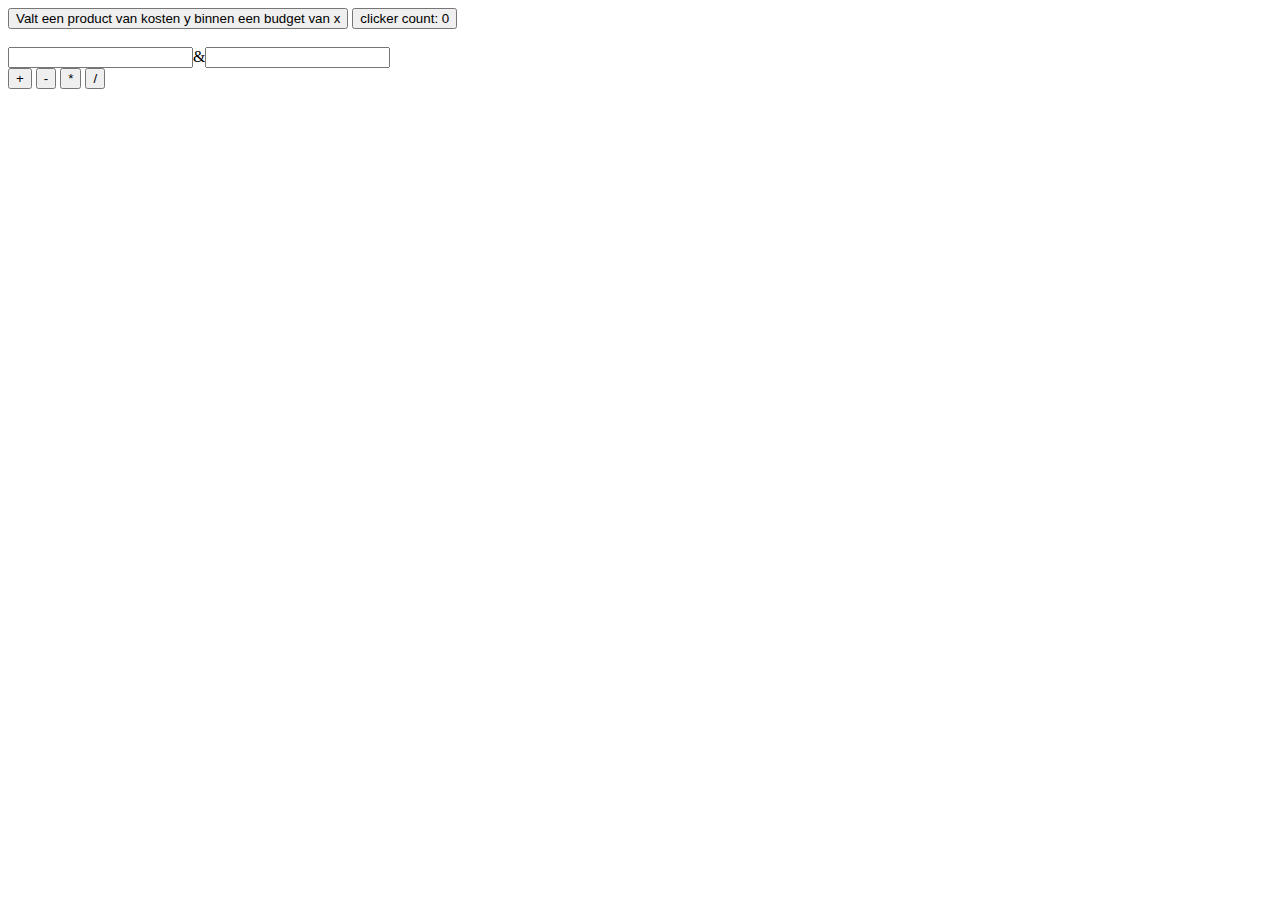
<file: JS-7.1-main/index.html>
<!DOCTYPE html>
<html lang="en">
<head>

    <meta charset="UTF-8">
    <meta name="viewport" content="width=device-width, initial-scale=1.0">
    <title>Document</title>
    <script src="app.js"></script>
</head>
<body>
        <button onclick="calculate()">Valt een product van kosten y binnen een budget van x</button>
        <button onclick="clicker()" id="clicker">clicker count: 0</button> </br></br>

        <input id="number1"><a>&</a><input id="number2"><br>
        <button onclick="AddNumber()">+</button>
        <button onclick="SubNumber()">-</button>
        <button onclick="MultNumber()">*</button>
        <button onclick="DivNumber()">/</button><br>
        <a id="answerCalc"></a>

        
</body>
</html>
</file>
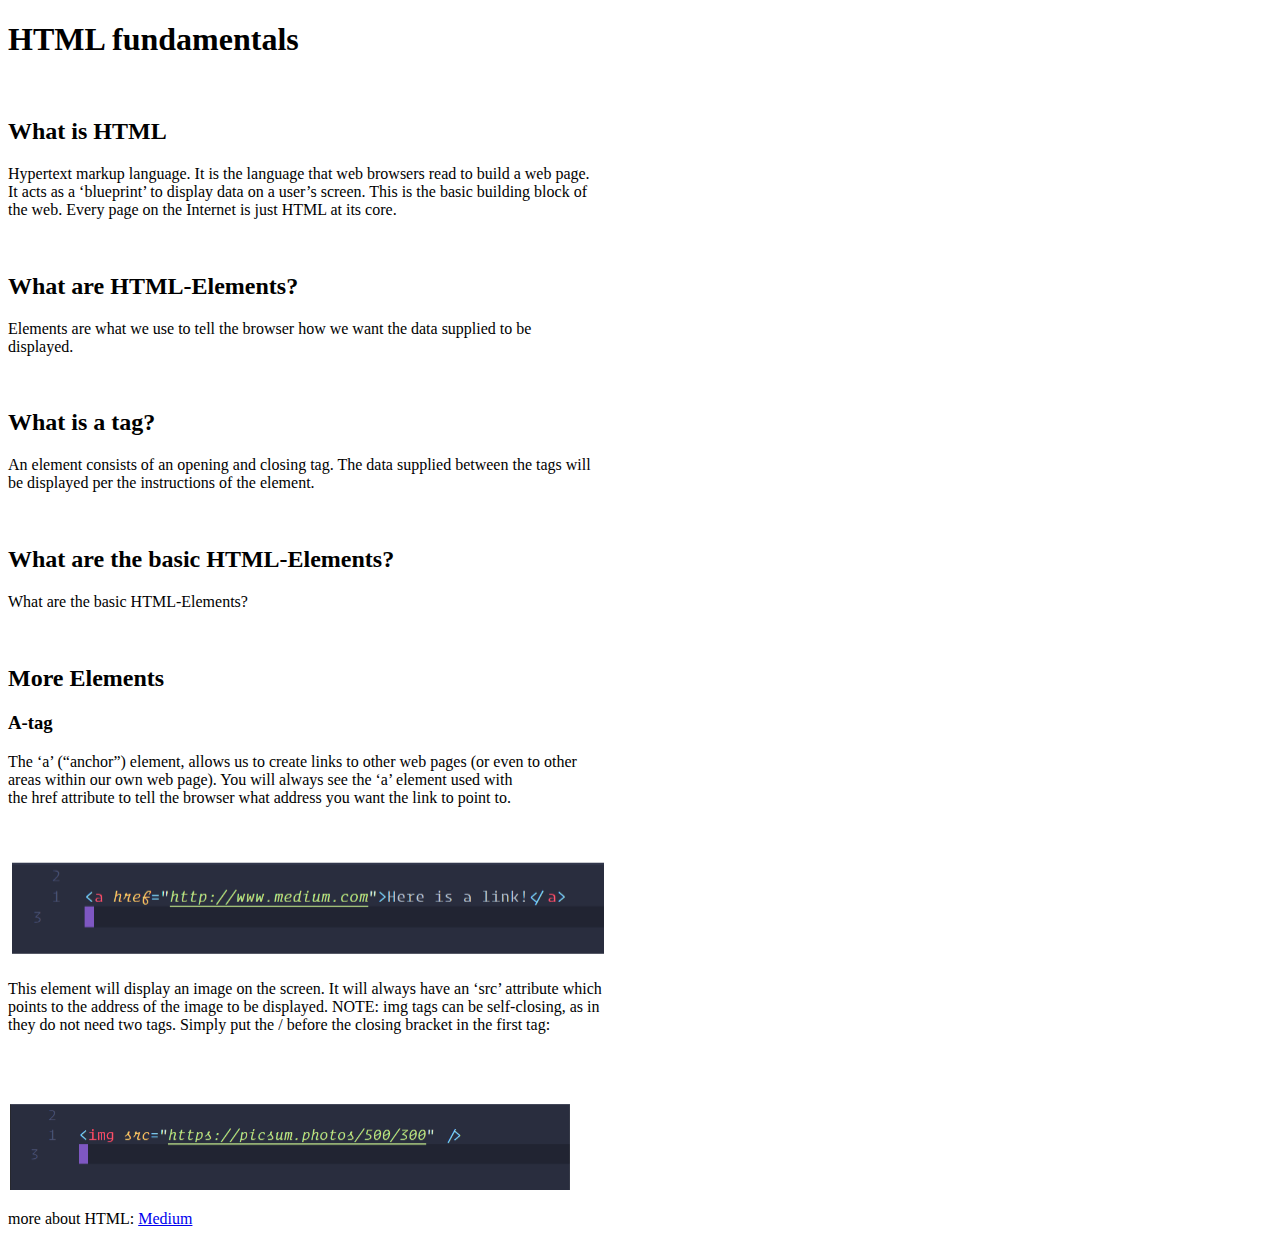
<file: Opdracht 2.2/index.html>
<!DOCTYPE html>

<html lang="en">

<head>

    <meta charset="UTF-8">

    <meta name="viewport" content="width=device-width, initial-scale=1.0">

    <title>Document</title>

</head>

<body>

    <h1>HTML fundamentals</h1>

    <br>

    <h2>What is HTML</h2>

    <p>Hypertext markup language. It is the language that web browsers read to build a web page.

        <br>

        It acts as a ‘blueprint’ to display data on a user’s screen. This is the basic building block of <br>

        the web. Every page on the Internet is just HTML at its core.</p>

        <br>

    <h2>What are HTML-Elements?</h2>

    <p>Elements are what we use to tell the browser how we want the data supplied to be <br>

        displayed.</p>

    <br>

    <h2>What is a tag?</h2>

    <p>An element consists of an opening and closing tag. The data supplied between the tags will

        <br>be displayed per the instructions of the element.</p>

    <br>

       

        <h2>What are the basic HTML-Elements?</h2>

    <p>What are the basic HTML-Elements?</p>

    <br>

    <h2>More Elements</h2>

    <h3>A-tag</h3>

    <p>The ‘a’ (“anchor”) element, allows us to create links to other web pages (or even to other

        <br>areas within our own web page). You will always see the ‘a’ element used with

        <br>the href attribute to tell the browser what address you want the link to point to.</p>

    

<br>

 <h2><img src="2.2 foto 1.png" alt=""></h2>

<p>This element will display an image on the screen. It will always have an ‘src’ attribute which

    <br>points to the address of the image to be displayed. NOTE: img tags can be self-closing, as in

    <br>they do not need two tags. Simply put the / before the closing bracket in the first tag:

    </p>

<br>

<br>

<br>

<img src="2.2 foto 2.png" alt="">

<p>more about HTML: <a href="https://medium.com/@mahendrjy/html-and-css-fundamentals-6b8f7d90911b">Medium</a></p>

 

</body>

</html>
</file>
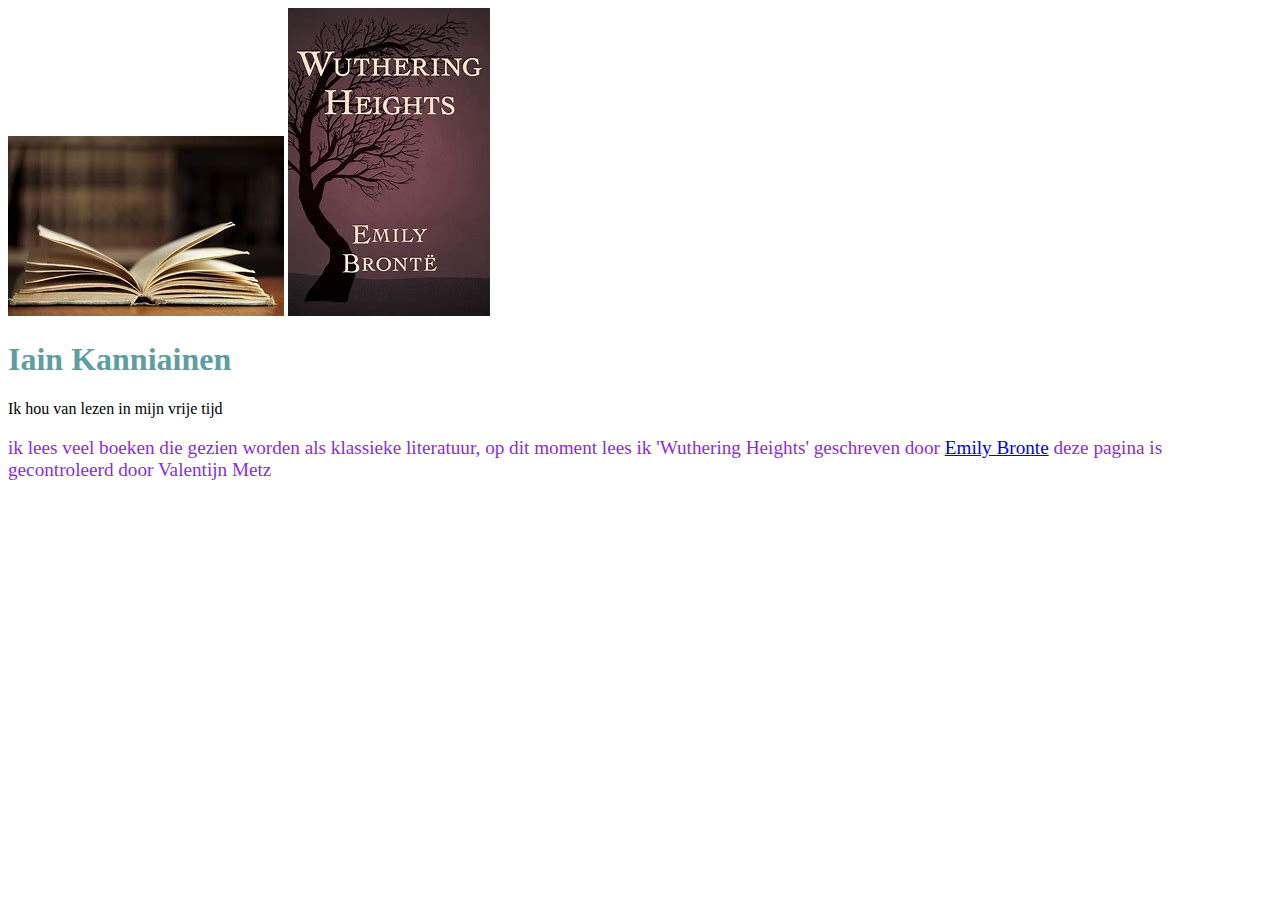
<file: Opdracht2.1/index.html>
<!DOCTYPE html>
<html lang="en">
<head>
    <meta charset="UTF-8">
    <meta name="viewport" content="width=device-width, initial-scale=1.0">
    <title>Document</title>
    <link rel="stylesheet" href="style.css">
</head>
<body>
<img src="Images/Foto boek 2.1.jpg" alt="">
<img src="Images/Wuthering heights opdracht 2.1.jpg" alt="">
<h1>Iain Kanniainen</h1>
<a>Ik hou van lezen in mijn vrije tijd<a> 
<p>ik lees veel boeken die gezien worden als klassieke literatuur, op dit moment lees ik 'Wuthering Heights' geschreven door <a href="https://nl.wikipedia.org/wiki/Emily_Bront%C3%AB">Emily Bronte</a>
    deze pagina is gecontroleerd door Valentijn Metz
</html>
</file>
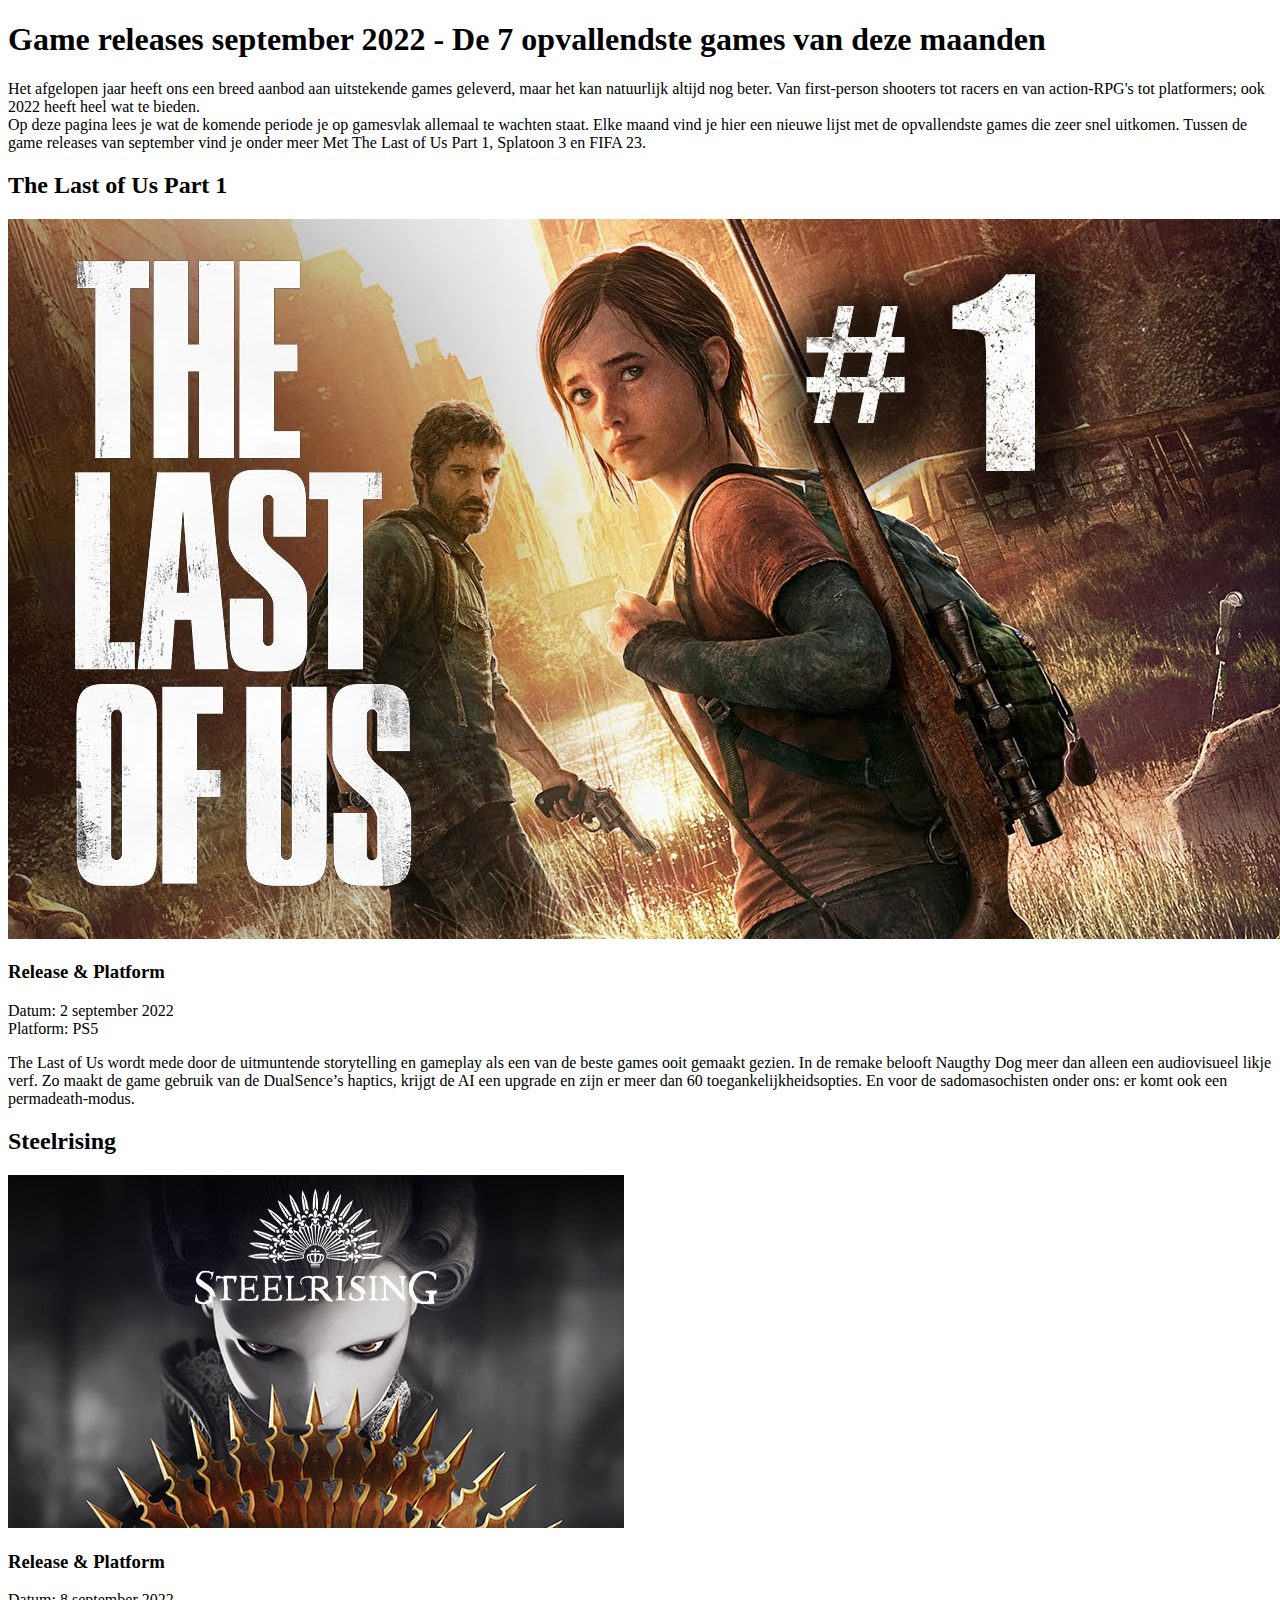
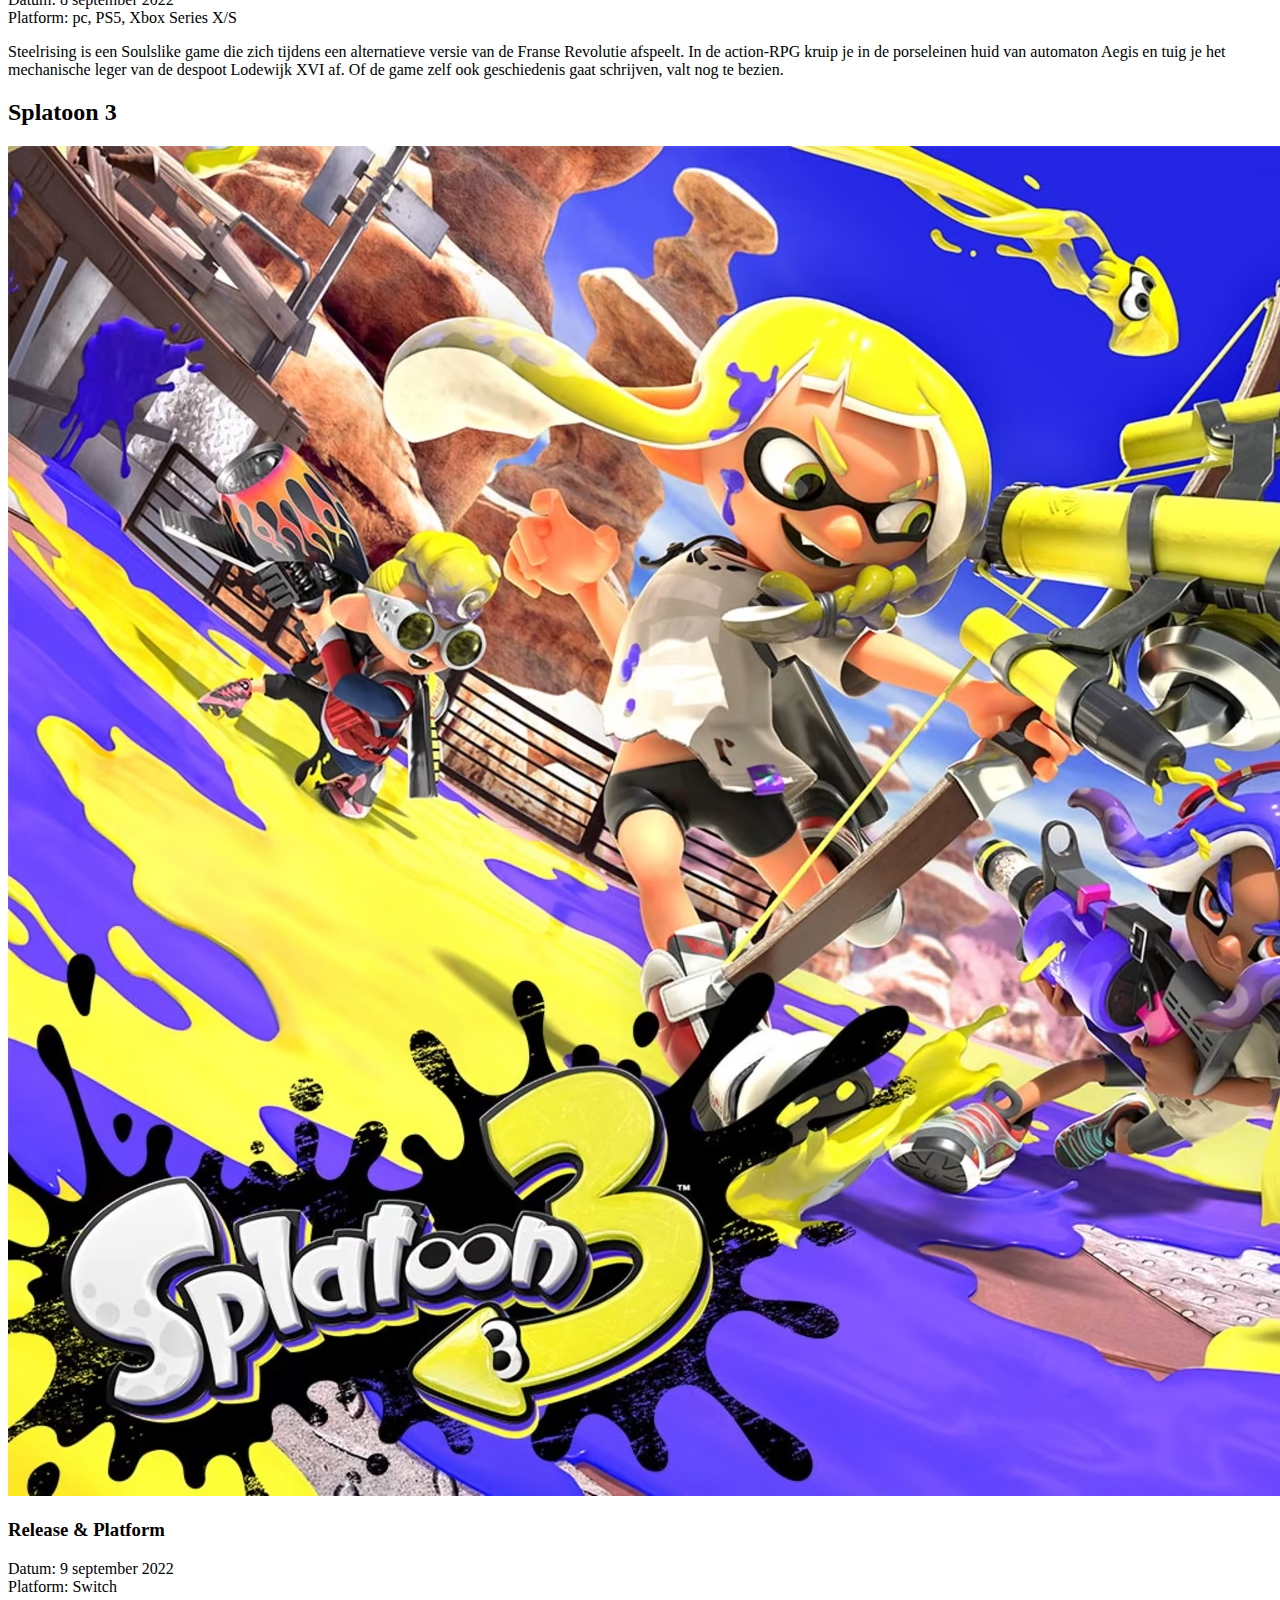
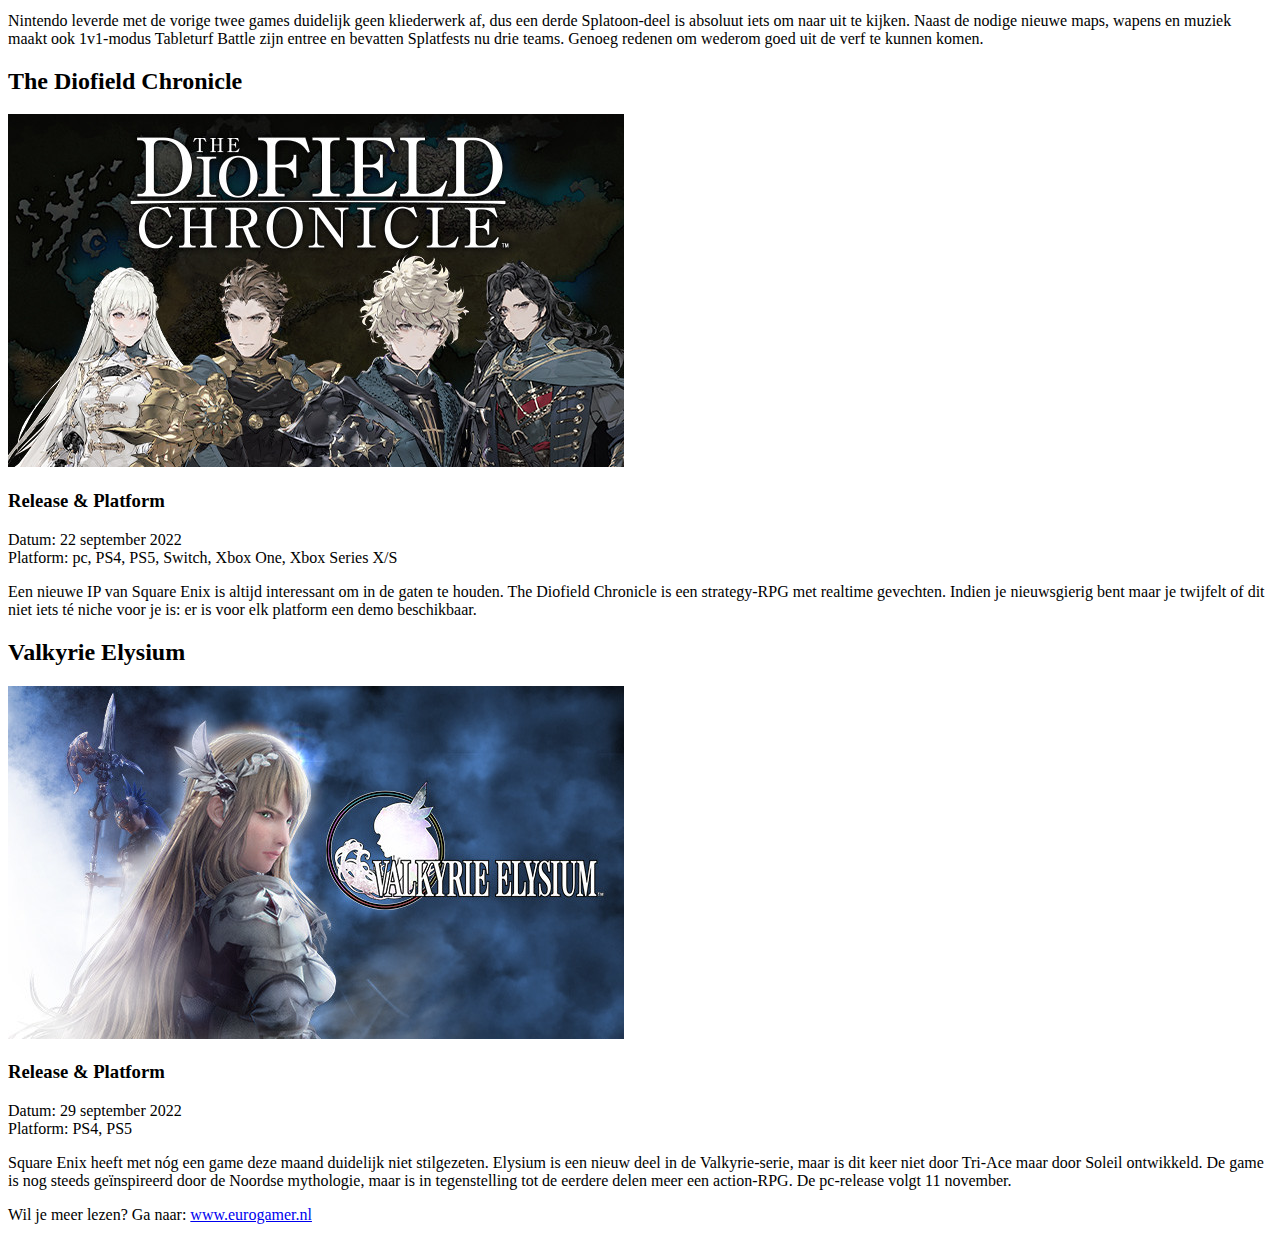
<file: opdracht_4.1/index.html>
<!DOCTYPE html>
<html lang="en">

<head>
    <meta charset="UTF-8">
    <meta http-equiv="X-UA-Compatible" content="IE=edge">
    <meta name="viewport" content="width=device-width, initial-scale=1.0">
    <title>Opdracht 4.1 - Font & Color</title>
</head>

<body>
    <main>
        <header>
            <h1>Game releases september 2022 - De 7 opvallendste games van deze maanden</h1>

            <p>Het afgelopen jaar heeft ons een breed aanbod aan uitstekende games geleverd, maar het kan natuurlijk
                altijd nog beter. Van first-person shooters tot racers en van action-RPG's tot platformers; ook 2022
                heeft heel wat te bieden.
                <br>
                Op deze pagina lees je wat de komende periode je op gamesvlak allemaal te wachten staat. Elke maand vind
                je hier
                een nieuwe lijst met de opvallendste games die zeer snel uitkomen. Tussen de game releases van september
                vind je onder meer Met The Last of Us Part 1, Splatoon 3 en FIFA 23.
            </p>
        </header>
        <section>
            <article>
                <h2>The Last of Us Part 1</h2>
                <img src="./img/lastpart.jpeg" alt="The last part of us part 1">
                <h3>Release & Platform</h3>
                <p>Datum: 2 september 2022 <br>
                    Platform: PS5</p>
                <p>
                    The Last of Us wordt mede door de uitmuntende storytelling en gameplay als een van de beste games
                    ooit
                    gemaakt gezien. In de remake belooft Naugthy Dog meer dan alleen een audiovisueel likje verf. Zo
                    maakt
                    de game
                    gebruik van de DualSence’s haptics, krijgt de AI een upgrade en zijn er meer dan 60
                    toegankelijkheidsopties. En
                    voor de sadomasochisten onder ons: er komt ook een permadeath-modus.
                </p>
            </article>
            <article>
                <h2>Steelrising</h2>
                <img src="./img/steelrising.jpeg" alt="Steelrising">
                <h3>Release & Platform</h3>
                <p>Datum: 8 september 2022 <br>
                    Platform: pc, PS5, Xbox Series X/S</p>
                <p>Steelrising is een Soulslike game die zich tijdens een alternatieve versie van de Franse Revolutie
                    afspeelt. In de action-RPG kruip je in de porseleinen huid van automaton Aegis en tuig je het
                    mechanische leger van
                    de despoot Lodewijk XVI af. Of de game zelf ook geschiedenis gaat schrijven, valt nog te bezien.</p>
            </article>
            <article>
                <h2>Splatoon 3</h2>
                <img src="./img/platoon3.avif" alt="Splatoon 3">
                <h3>Release & Platform</h3>
                <p>Datum: 9 september 2022 <br>
                    Platform: Switch</p>
                <p> Nintendo leverde met de vorige twee games duidelijk geen kliederwerk af, dus een derde Splatoon-deel
                    is
                    absoluut iets om naar uit te kijken. Naast de nodige nieuwe maps, wapens en muziek maakt ook
                    1v1-modus
                    Tableturf
                    Battle zijn entree en bevatten Splatfests nu drie teams. Genoeg redenen om wederom goed uit de verf
                    te
                    kunnen komen.
                </p>
            </article>
            <article>
                <h2>The Diofield Chronicle</h2>
                <img src="./img/diofield.jpeg" alt="The Diofield Chronicle">
                <h3>Release & Platform</h3>
                <p>Datum: 22 september 2022 <br>
                    Platform: pc, PS4, PS5, Switch, Xbox One, Xbox Series X/S</p>
                <p>Een nieuwe IP van Square Enix is altijd interessant om in de gaten te houden. The Diofield Chronicle
                    is
                    een strategy-RPG met realtime gevechten. Indien je nieuwsgierig bent maar je twijfelt of dit niet
                    iets
                    té
                    niche voor je is: er is voor elk platform een demo beschikbaar.</p>
            </article>
            <article>
                <h2>Valkyrie Elysium</h2>
                <img src="./img/valkyrie.jpeg" alt="Valkyrie Elysium">
                <h3>Release & Platform</h3>
                <p>Datum: 29 september 2022 <br>
                    Platform: PS4, PS5</p>
                <p>Square Enix heeft met nóg een game deze maand duidelijk niet stilgezeten. Elysium is een nieuw deel
                    in de
                    Valkyrie-serie, maar is dit keer niet door Tri-Ace maar door Soleil ontwikkeld. De game is nog
                    steeds
                    geïnspireerd door de Noordse mythologie, maar is in tegenstelling tot de eerdere delen meer een
                    action-RPG.
                    De pc-release volgt 11 november.</p>
            </article>

            <p>Wil je meer lezen? Ga naar:
                <a href="https://www.eurogamer.nl/game-releases-de-opvallendste-games-van-deze-maand">www.eurogamer.nl</a>
            </p>
        </section>

    </main>

</body>

</html>
</file>
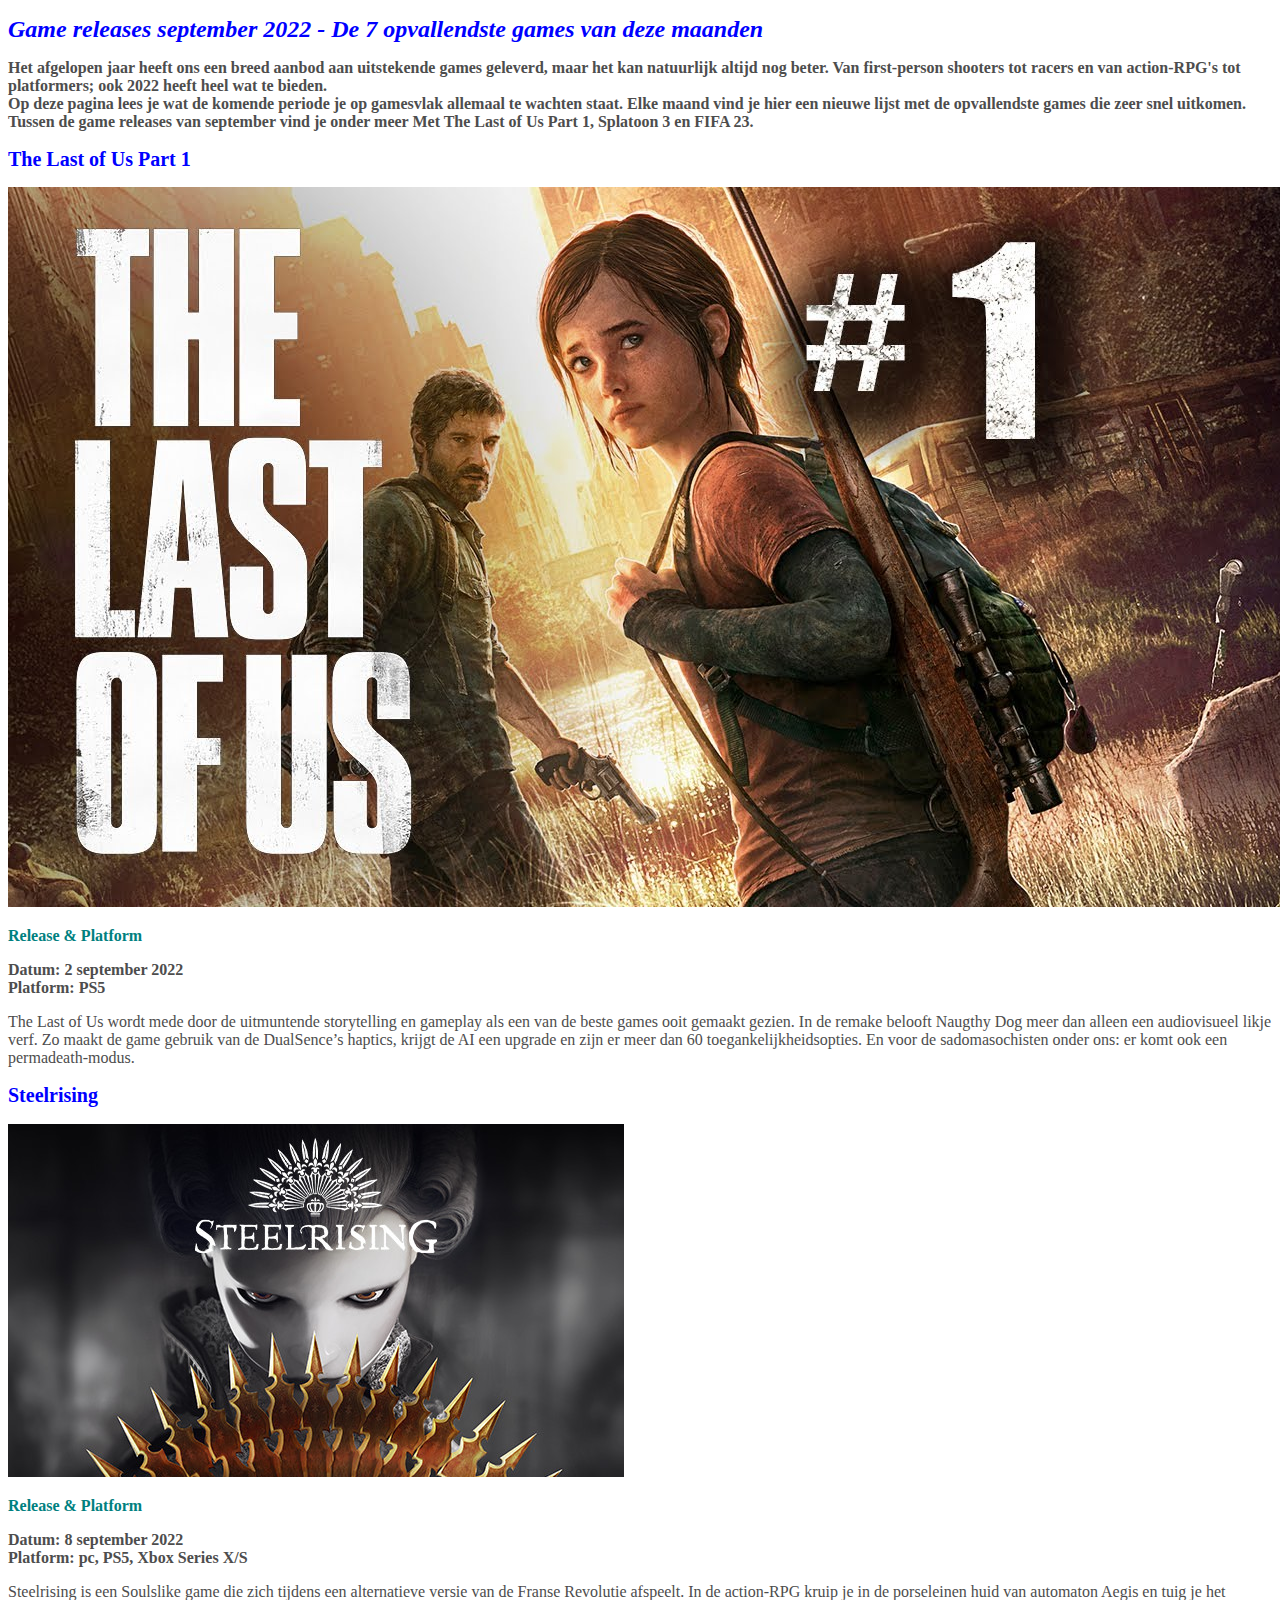
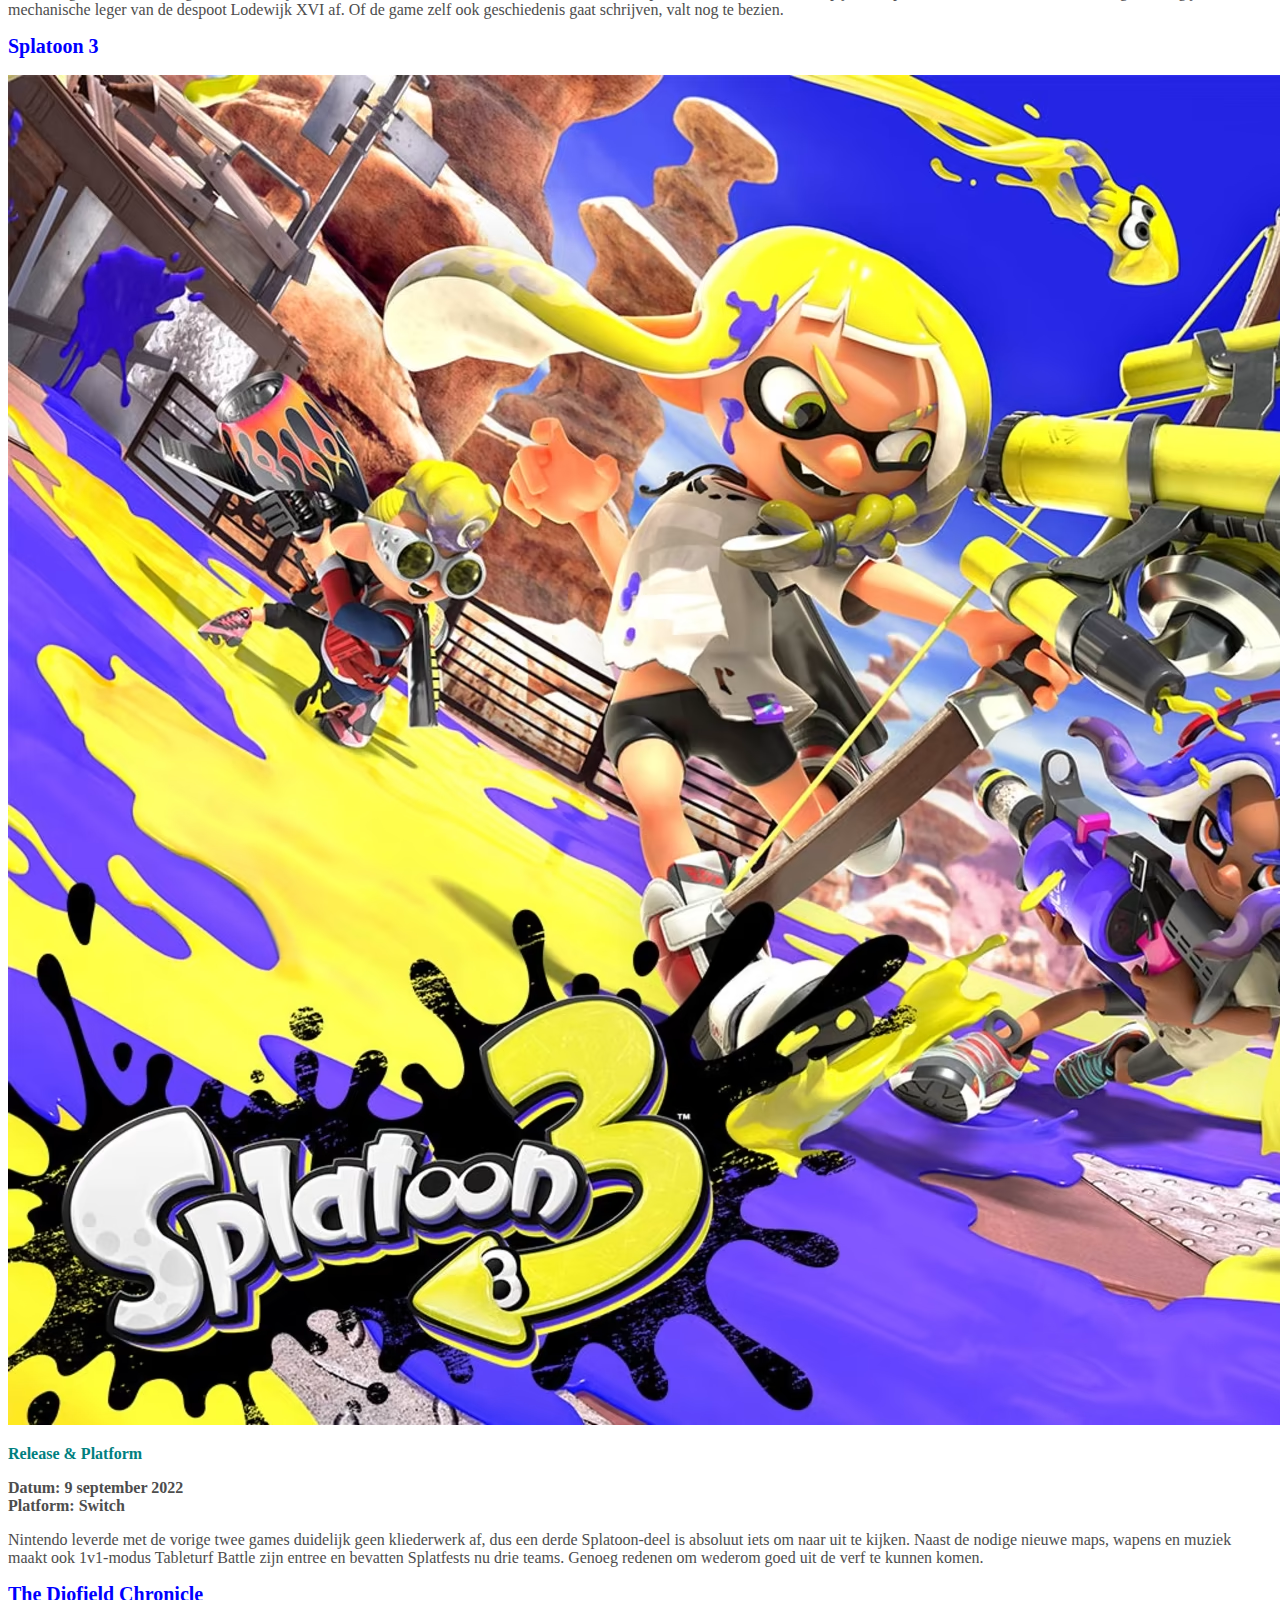
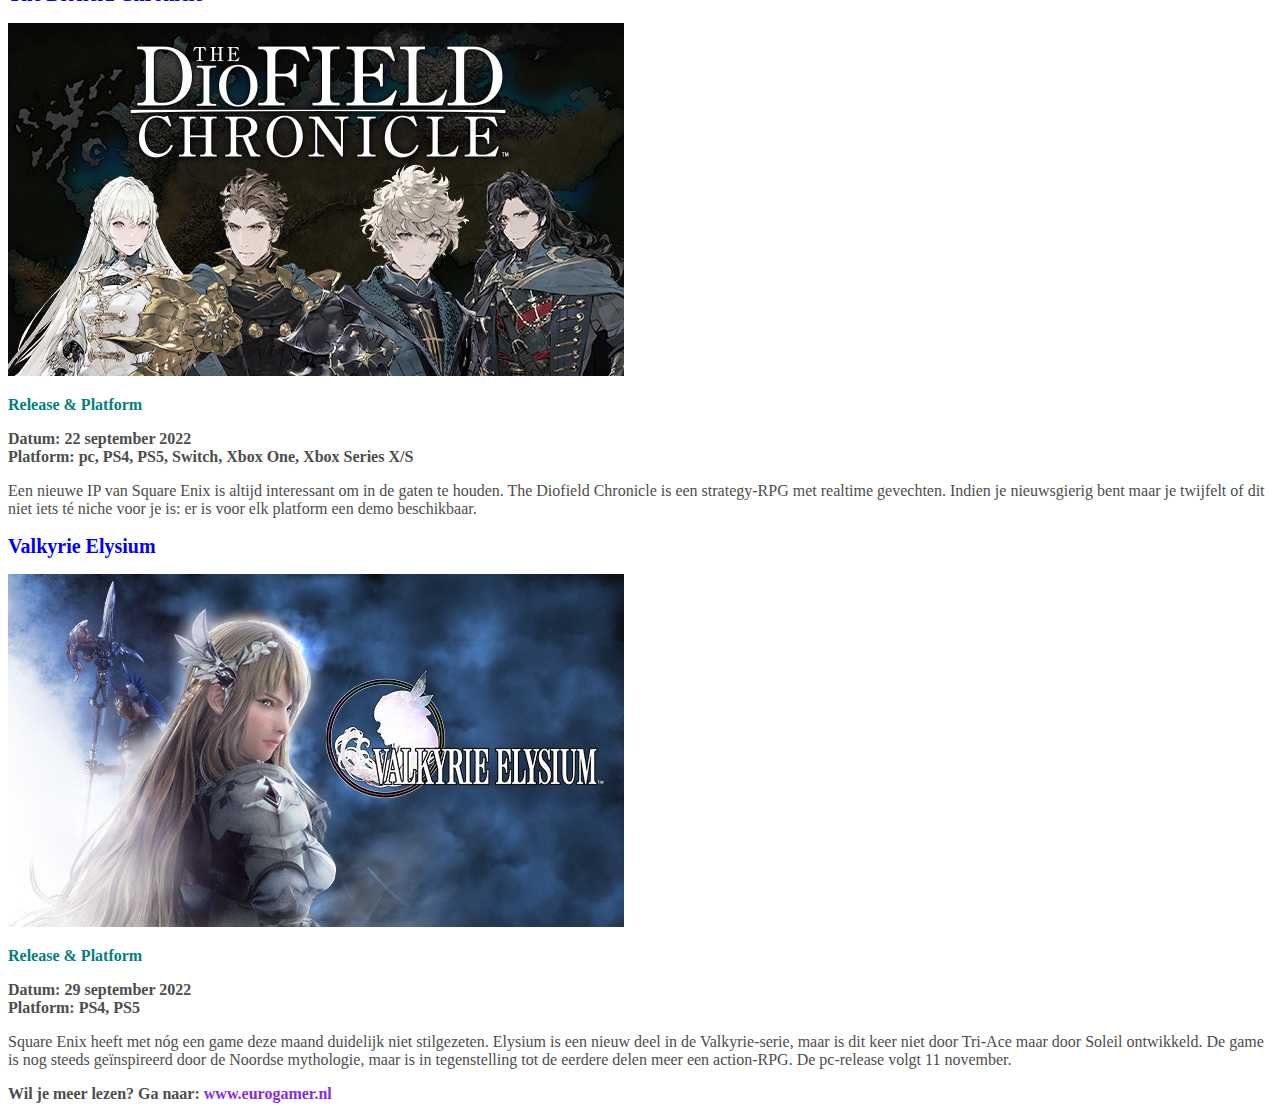
<file: opdracht_4.1/opdracht_4.1/index.html>
<!DOCTYPE html>
<html lang="en">

<head>
    <head>
        <meta charset="UTF-8">
        <meta http-equiv="X-UA-Compatible" content="IE=edge">
        <meta name="viewport" content="width=device-width, initial-scale=1.0">
        <title>Opdracht 4.1 - Font & Color</title>
        <style>
          h1 {
            font-size: 24px;
            color: blue;
            font-weight: bold;
            font-style: italic;
          }
      
          h2 {
            font-size: 20px;
            color: #0000ff;
            font-weight: bold;
          }
      
          h3 {
            font-size: 16px;
            color: Teal;
            font-weight: bold;
          }
      
          p {
            color: #4D4D4D;
          }
      
          p:first-of-type {
            font-weight: bold;
          }
      
          a {
            color: #8A2BE2;
            text-decoration: none;
          }
        </style>
      </head>
</head>

<body>
    <main>
        <header>
            <h1>Game releases september 2022 - De 7 opvallendste games van deze maanden</h1>

            <p>Het afgelopen jaar heeft ons een breed aanbod aan uitstekende games geleverd, maar het kan natuurlijk
                altijd nog beter. Van first-person shooters tot racers en van action-RPG's tot platformers; ook 2022
                heeft heel wat te bieden.
                <br>
                Op deze pagina lees je wat de komende periode je op gamesvlak allemaal te wachten staat. Elke maand vind
                je hier
                een nieuwe lijst met de opvallendste games die zeer snel uitkomen. Tussen de game releases van september
                vind je onder meer Met The Last of Us Part 1, Splatoon 3 en FIFA 23.
            </p>
        </header>
        <section>
            <article>
                <h2>The Last of Us Part 1</h2>
                <img src="./img/lastpart.jpeg" alt="The last part of us part 1">
                <h3>Release & Platform</h3>
                <p>Datum: 2 september 2022 <br>
                    Platform: PS5</p>
                <p>
                    The Last of Us wordt mede door de uitmuntende storytelling en gameplay als een van de beste games
                    ooit
                    gemaakt gezien. In de remake belooft Naugthy Dog meer dan alleen een audiovisueel likje verf. Zo
                    maakt
                    de game
                    gebruik van de DualSence’s haptics, krijgt de AI een upgrade en zijn er meer dan 60
                    toegankelijkheidsopties. En
                    voor de sadomasochisten onder ons: er komt ook een permadeath-modus.
                </p>
            </article>
            <article>
                <h2>Steelrising</h2>
                <img src="./img/steelrising.jpeg" alt="Steelrising">
                <h3>Release & Platform</h3>
                <p>Datum: 8 september 2022 <br>
                    Platform: pc, PS5, Xbox Series X/S</p>
                <p>Steelrising is een Soulslike game die zich tijdens een alternatieve versie van de Franse Revolutie
                    afspeelt. In de action-RPG kruip je in de porseleinen huid van automaton Aegis en tuig je het
                    mechanische leger van
                    de despoot Lodewijk XVI af. Of de game zelf ook geschiedenis gaat schrijven, valt nog te bezien.</p>
            </article>
            <article>
                <h2>Splatoon 3</h2>
                <img src="./img/platoon3.avif" alt="Splatoon 3">
                <h3>Release & Platform</h3>
                <p>Datum: 9 september 2022 <br>
                    Platform: Switch</p>
                <p> Nintendo leverde met de vorige twee games duidelijk geen kliederwerk af, dus een derde Splatoon-deel
                    is
                    absoluut iets om naar uit te kijken. Naast de nodige nieuwe maps, wapens en muziek maakt ook
                    1v1-modus
                    Tableturf
                    Battle zijn entree en bevatten Splatfests nu drie teams. Genoeg redenen om wederom goed uit de verf
                    te
                    kunnen komen.
                </p>
            </article>
            <article>
                <h2>The Diofield Chronicle</h2>
                <img src="./img/diofield.jpeg" alt="The Diofield Chronicle">
                <h3>Release & Platform</h3>
                <p>Datum: 22 september 2022 <br>
                    Platform: pc, PS4, PS5, Switch, Xbox One, Xbox Series X/S</p>
                <p>Een nieuwe IP van Square Enix is altijd interessant om in de gaten te houden. The Diofield Chronicle
                    is
                    een strategy-RPG met realtime gevechten. Indien je nieuwsgierig bent maar je twijfelt of dit niet
                    iets
                    té
                    niche voor je is: er is voor elk platform een demo beschikbaar.</p>
            </article>
            <article>
                <h2>Valkyrie Elysium</h2>
                <img src="./img/valkyrie.jpeg" alt="Valkyrie Elysium">
                <h3>Release & Platform</h3>
                <p>Datum: 29 september 2022 <br>
                    Platform: PS4, PS5</p>
                <p>Square Enix heeft met nóg een game deze maand duidelijk niet stilgezeten. Elysium is een nieuw deel
                    in de
                    Valkyrie-serie, maar is dit keer niet door Tri-Ace maar door Soleil ontwikkeld. De game is nog
                    steeds
                    geïnspireerd door de Noordse mythologie, maar is in tegenstelling tot de eerdere delen meer een
                    action-RPG.
                    De pc-release volgt 11 november.</p>
            </article>

            <p>Wil je meer lezen? Ga naar:
                <a href="https://www.eurogamer.nl/game-releases-de-opvallendste-games-van-deze-maand">www.eurogamer.nl</a>
            </p>
        </section>

    </main>

</body>

</html>
</file>
<file: Opdracht2.1/style.css>
h1{
    color: cadetblue;
}
p{
    color: blueviolet;
    font-size: larger;
}
</file>
